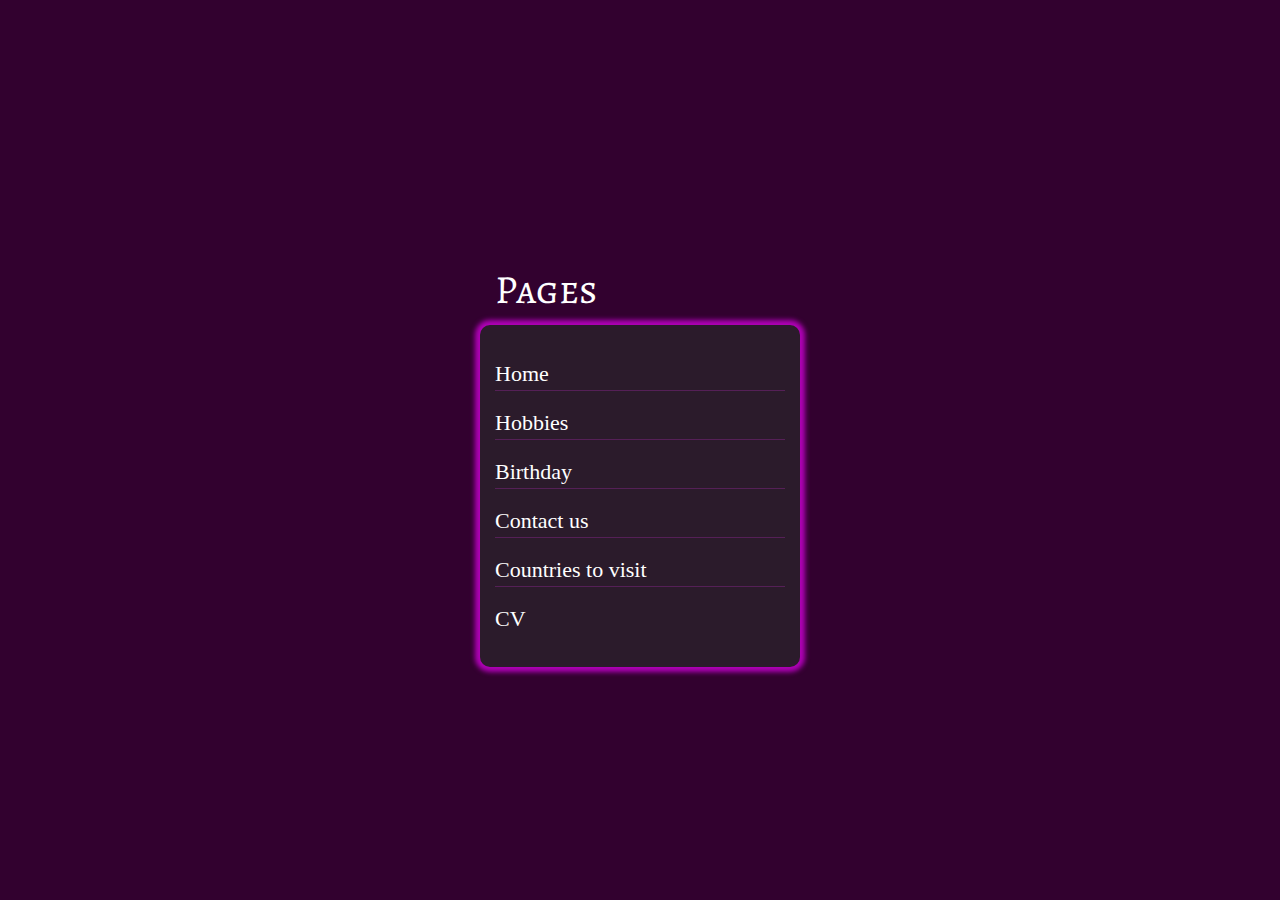
<file: index.html>
<!DOCTYPE html>
<html lang="en">
  <head>
    <meta charset="UTF-8" />
    <meta name="viewport" content="width=device-width, initial-scale=1.0" />
    <title>Pages</title>
    <link rel="stylesheet" href="./CSS/styles.css" />
    <!-- <link rel="icon" href="./assets/icons/social/facebook.png" /> -->
    <link rel="preconnect" href="https://fonts.googleapis.com" />
    <link rel="preconnect" href="https://fonts.gstatic.com" crossorigin />
    <link
      href="https://fonts.googleapis.com/css2?family=Alegreya+SC:ital,wght@0,400;0,500;0,700;0,800;0,900;1,400;1,500;1,700;1,800;1,900&display=swap"
      rel="stylesheet"
    />
  </head>
  <body class="Pages">
    <div class="container">
      <div class="list__header">
        <header><h1>Pages</h1></header>
      </div>
      <div class="list__container">
        <div class="list__block">
          <ul class="list">
            <div class="line">
              <li><a href="./components/home.html">Home</a></li>
            </div>

            <div class="line">
              <li><a href="./components/hobbies.html">Hobbies</a></li>
            </div>
            <div class="line">
              <li><a href="./components/birthday.html">Birthday</a></li>
            </div>
            <div class="line">
              <li><a href="./components/contact.html">Contact us</a></li>
            </div>
            <div class="line">
              <li>
                <a href="./components/countries.html">Countries to visit</a>
              </li>
            </div>
            <div class="line disable__border">
              <li><a href="./components/cv.html">CV</a></li>
            </div>
          </ul>
        </div>
      </div>
    </div>
  </body>
</html>
</file>
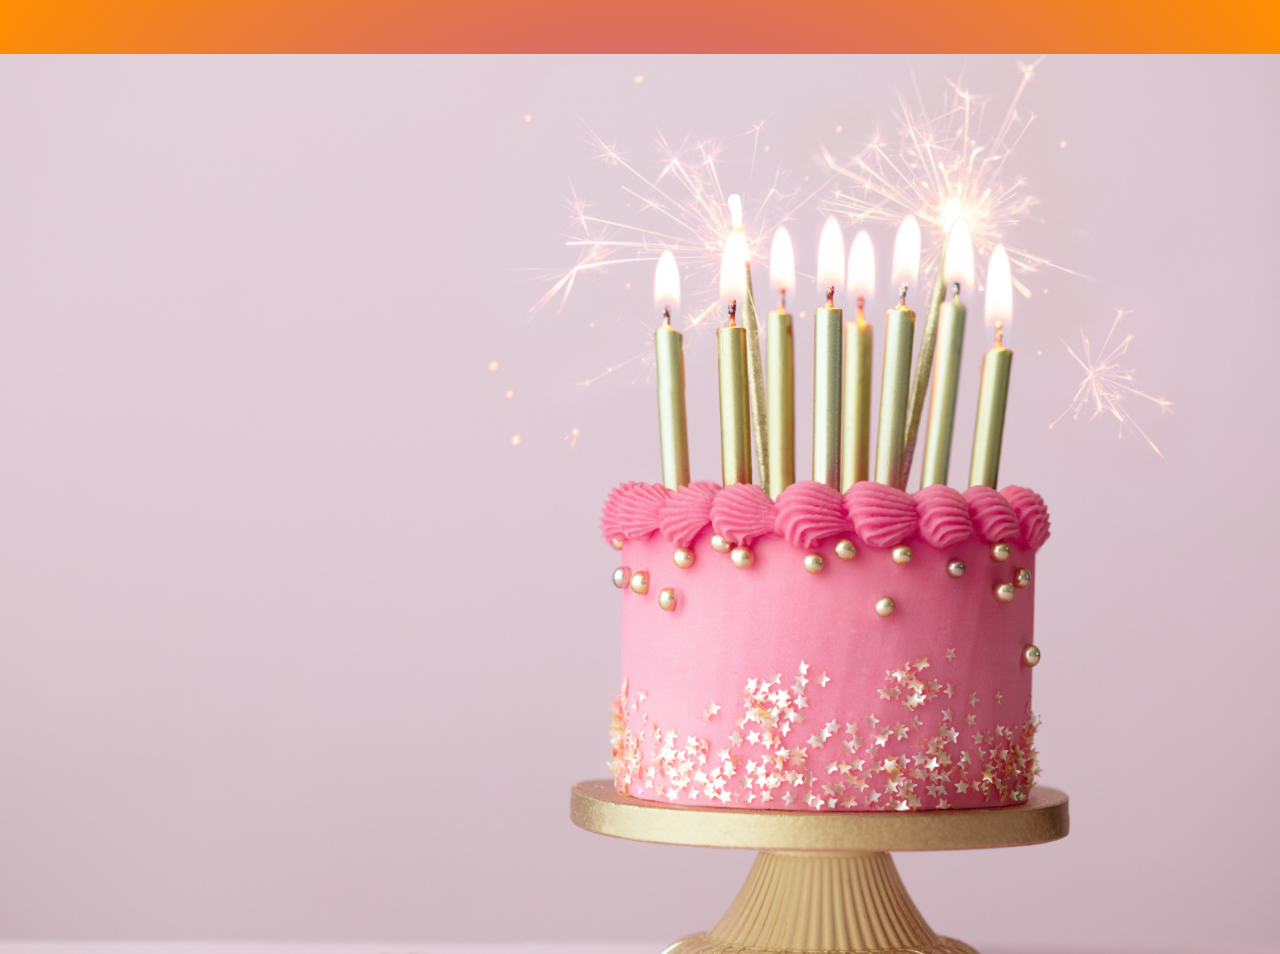
<file: components/birthday.html>
<!DOCTYPE html>
<html lang="en">
  <head>
    <meta charset="UTF-8" />
    <meta name="viewport" content="width=device-width, initial-scale=1.0" />
    <title>birthday</title>
    <link rel="stylesheet" href="../CSS/birthday.css" />

    <link rel="preconnect" href="https://fonts.googleapis.com" />
    <link rel="preconnect" href="https://fonts.gstatic.com" crossorigin />
    <link
      href="https://fonts.googleapis.com/css2?family=Alegreya+SC:ital,wght@0,400;0,500;0,700;0,800;0,900;1,400;1,500;1,700;1,800;1,900&display=swap"
      rel="stylesheet"
    />
  </head>
  <body>
    <div class="intro__img">
      <img src="../assets/imgs/birthDay.png" alt="" />
    </div>
    <header class="hb__header">
      <h1>Send <span class="message"> Message</span> to your friend🥳</h1>
    </header>
    <form action="../components/thanks.html" class="form">
      <div class="container">
        <input
          type="text"
          spellcheck="true"
          placeholder="Type Here...😀"
          name=""
          id=""
        />
        <a href="../components/thanks.html"
          ><button type="submit" class="btn">send</button></a
        >
      </div>
    </form>
  </body>
</html>
</file>
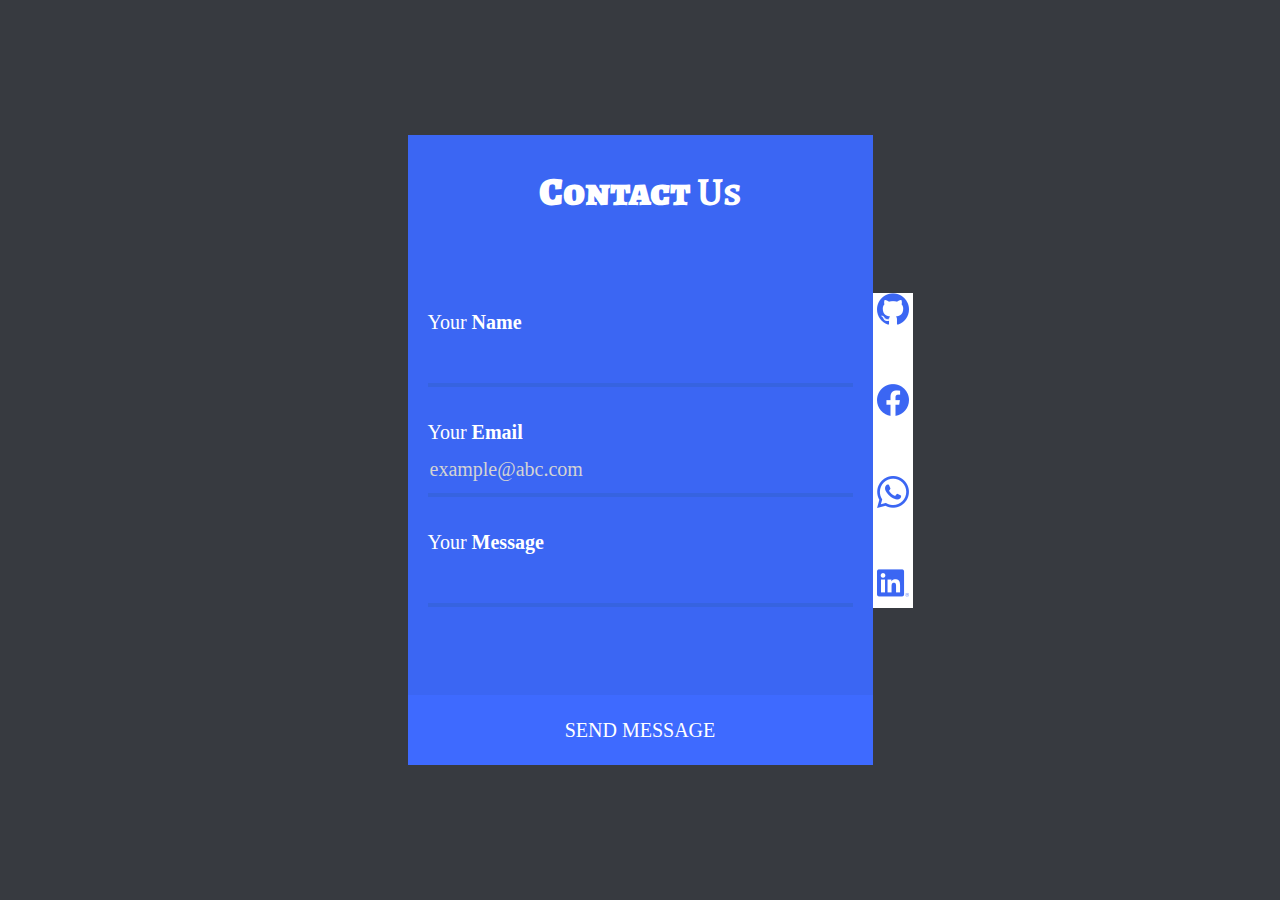
<file: components/contact.html>
<!DOCTYPE html>
<html lang="en">
  <head>
    <meta charset="UTF-8" />
    <meta name="viewport" content="width=device-width, initial-scale=1.0" />
    <title>contact us</title>

    <link rel="preconnect" href="https://fonts.googleapis.com" />
    <link rel="preconnect" href="https://fonts.gstatic.com" crossorigin />
    <link
      href="https://fonts.googleapis.com/css2?family=Alegreya+SC:ital,wght@0,400;0,500;0,700;0,800;0,900;1,400;1,500;1,700;1,800;1,900&display=swap"
      rel="stylesheet"
    />
    <link rel="stylesheet" href="../CSS/normalize.css" />
    <link rel="stylesheet" href="../CSS/contact.css" />
  </head>
  <body>
    <div class="contact">
      <div class="contact__header">
        <h1><span class="text__bold">Contact</span> Us</h1>
      </div>
      <div class="contact__form">
        <form action="">
          <label for="name">Your <span class="text__bold">Name</span></label>
          <input class="contact__input" type="text" name="uname" id="name" />

          <label for="email">Your <span class="text__bold">Email</span></label>
          <input
            class="contact__input"
            type="email"
            required
            name="uemail"
            id="email"
            placeholder="example@abc.com"
          />

          <label for="message"
            >Your <span class="text__bold">Message</span></label
          >
          <input
            class="contact__input"
            type="text"
            name="umessage"
            id="message"
          />
        </form>
      </div>
      <div class="contact__btn">
        <a href="" class="btn btn__message"
          ><button type="button">Send Message</button></a
        >
      </div>

      <div class="contact_social">
        <a href="https://github.com/gerges15" class="contact__social-link"
          ><img src="../assets/icons/social/github.png" alt="github"
        /></a>
        <a
          href="https://www.facebook.com/gerges.samy.404/"
          class="contact__social-link"
          ><img src="../assets/icons/social/facebook.png" alt="facebook"
        /></a>
        <a
          href=" https://wa.me/qr/KQ7K3T6V4D2VD1"
          data-action="share/whatsapp/share"
          class="contact__social-link"
          ><img src="../assets/icons/social/whatsapp.png" alt="whatsapp"
        /></a>
        <a
          href="https://www.linkedin.com/in/gerges-samy404"
          class="contact__social-link"
          ><img src="../assets/icons/social/linkedin.png" alt="linkedin"
        /></a>
      </div>
    </div>
  </body>
</html>
</file>
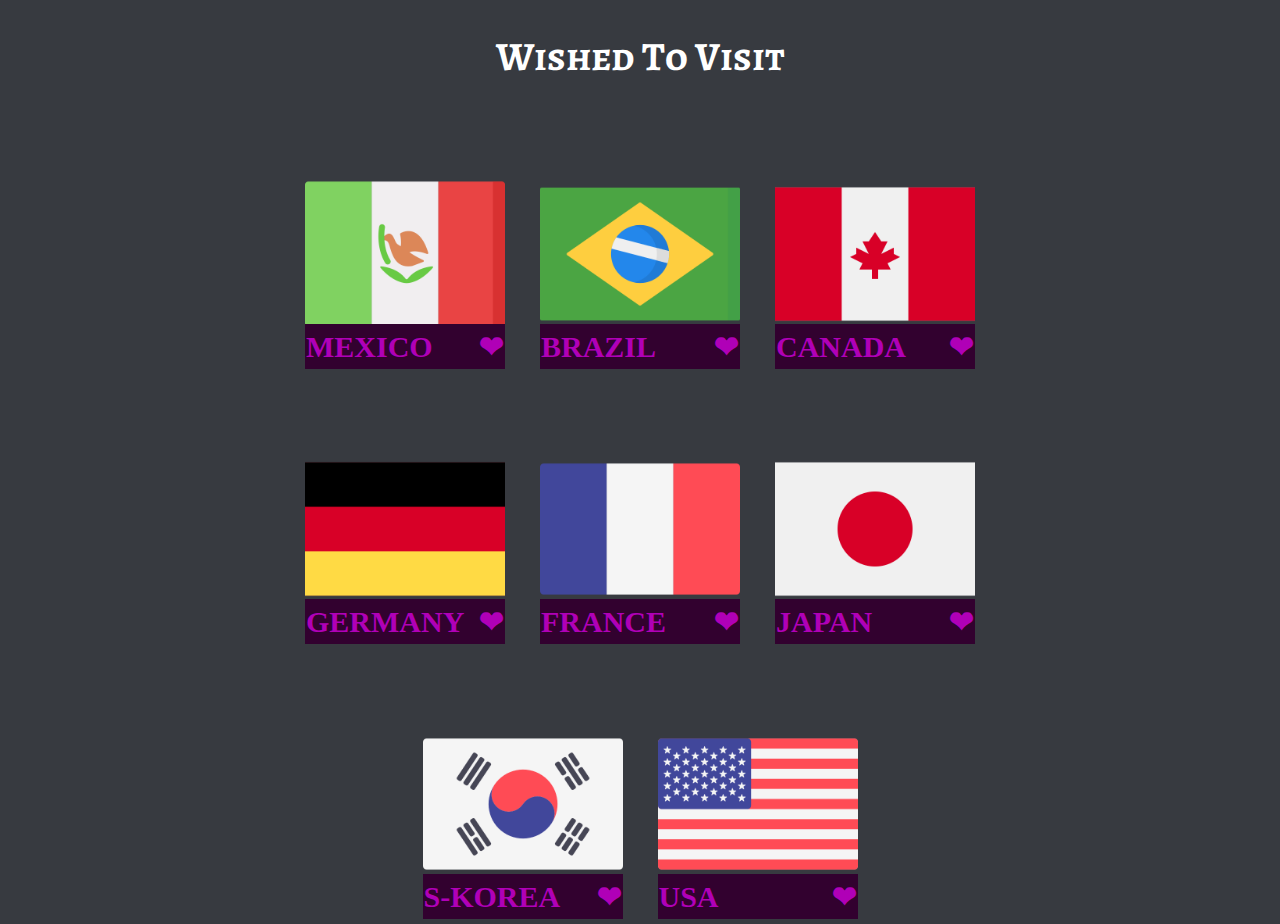
<file: components/countries.html>
<!DOCTYPE html>
<html lang="en">
  <head>
    <meta charset="UTF-8" />
    <meta name="viewport" content="width=device-width, initial-scale=1.0" />
    <title>countries</title>
    <link rel="stylesheet" href="../CSS/countries.css" />

    <link rel="preconnect" href="https://fonts.googleapis.com" />
    <link rel="preconnect" href="https://fonts.gstatic.com" crossorigin />
    <link
      href="https://fonts.googleapis.com/css2?family=Alegreya+SC:ital,wght@0,400;0,500;0,700;0,800;0,900;1,400;1,500;1,700;1,800;1,900&display=swap"
      rel="stylesheet"
    />
  </head>
  <body>
    <header class="page__header">
      <h1>Wished To Visit</h1>
    </header>
    <div class="country__container">
      <ul class="country__list">
        <li>
          <img
            src="../assets/icons/contries_flag/mexico.png"
            alt=""
            class="country__img"
          />

          <div class="country__header country__header--flex">
            <h2>Mexico</h2>
            <h2 class="emo">❤</h2>
          </div>
        </li>
        <li>
          <img
            src="../assets/icons/contries_flag/brazil.png"
            alt=""
            class="country__img"
          />
          <div class="country__header country__header--flex">
            <h2>brazil</h2>
            <h2 class="emo">❤</h2>
          </div>
        </li>
        <li>
          <img
            src="../assets/icons/contries_flag/canada.png"
            alt=""
            class="country__img"
          />
          <div class="country__header country__header--flex">
            <h2>canada</h2>
            <h2 class="emo">❤</h2>
          </div>
        </li>
        <li>
          <img
            src="../assets/icons/contries_flag/germany.png"
            alt=""
            class="country__img"
          />
          <div class="country__header country__header--flex">
            <h2>germany</h2>
            <h2 class="emo">❤</h2>
          </div>
        </li>
        <li>
          <img
            src="../assets/icons/contries_flag/france.png"
            alt=""
            class="country__img"
          />
          <div class="country__header country__header--flex">
            <h2>france</h2>
            <h2 class="emo">❤</h2>
          </div>
        </li>
        <li>
          <img
            src="../assets/icons/contries_flag/japan.png"
            alt=""
            class="country__img"
          />
          <div class="country__header country__header--flex">
            <h2>japan</h2>
            <h2 class="emo">❤</h2>
          </div>
        </li>
        <li>
          <img
            src="../assets/icons/contries_flag/south-korea.png"
            alt=""
            class="country__img"
          />
          <div class="country__header country__header--flex">
            <h2>S-korea</h2>
            <h2 class="emo">❤</h2>
          </div>
        </li>
        <li>
          <img
            src="../assets/icons/contries_flag/united-states.png"
            alt=""
            class="country__img"
          />
          <div class="country__header country__header--flex">
            <h2>usa</h2>
            <h2 class="emo">❤</h2>
          </div>
        </li>
      </ul>
    </div>
  </body>
</html>
</file>
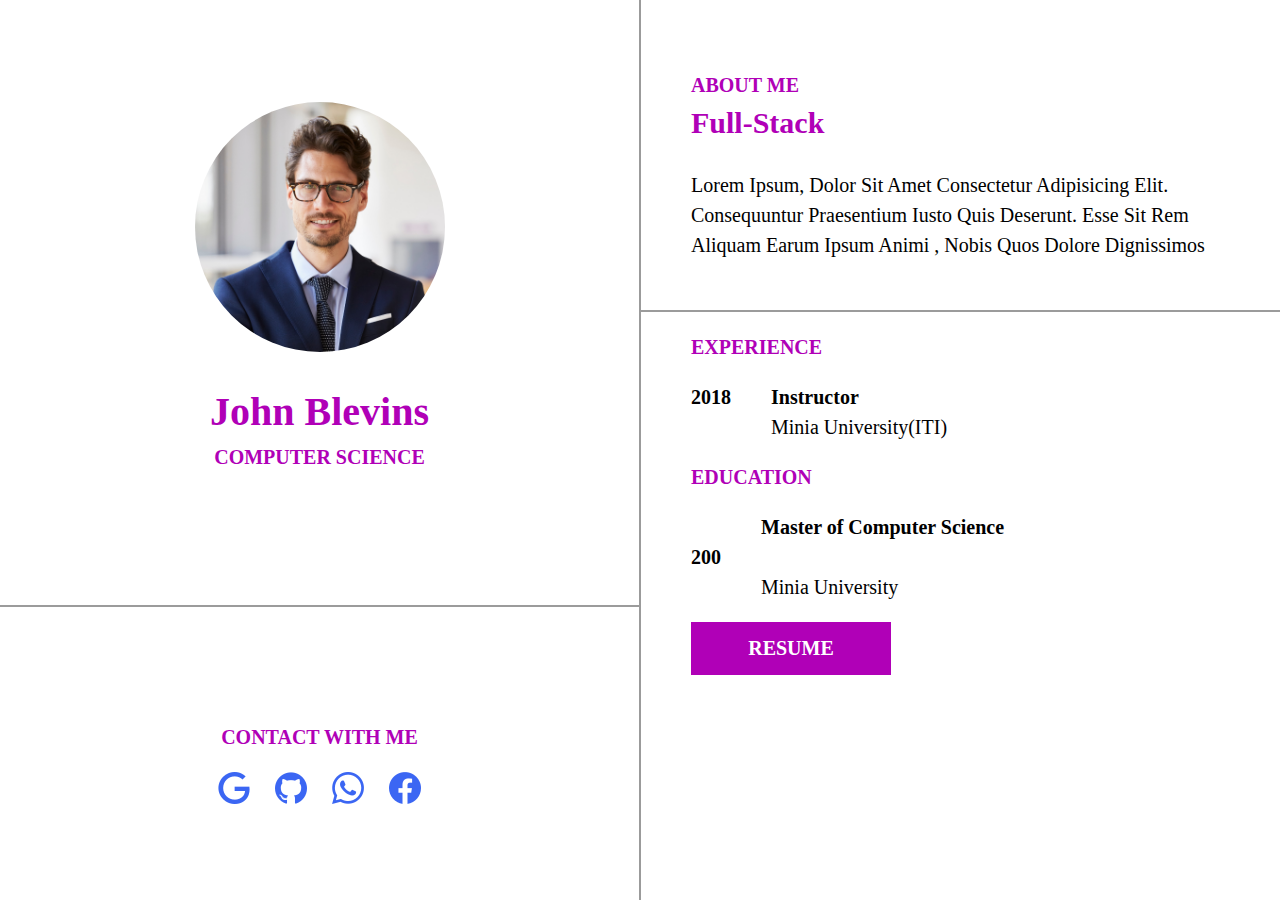
<file: components/cv.html>
<!DOCTYPE html>
<html lang="en">
  <head>
    <meta charset="UTF-8" />
    <meta name="viewport" content="width=device-width, initial-scale=1.0" />
    <title>cv</title>
    <link rel="stylesheet" href="../CSS/cv.css" />

    <link rel="preconnect" href="https://fonts.googleapis.com" />
    <link rel="preconnect" href="https://fonts.gstatic.com" crossorigin />
    <link
      href="https://fonts.googleapis.com/css2?family=Alegreya+SC:ital,wght@0,400;0,500;0,700;0,800;0,900;1,400;1,500;1,700;1,800;1,900&display=swap"
      rel="stylesheet"
    />
  </head>
  <body>
    <div class="cv__person">
      <div class="person__img">
        <img src="../assets/imgs/character/ch2.png" alt="" />
        <h1 class="person__name">John Blevins</h1>
        <p class="person__position">computer science</p>
      </div>
    </div>

    <div class="cv__about">
      <p>about me</p>
      <h2 class="cv__about--header">Full-stack</h2>
      <div class="cv__about--body">
        Lorem ipsum, dolor sit amet consectetur adipisicing elit. Consequuntur
        praesentium iusto quis deserunt. Esse sit rem aliquam earum ipsum animi
        , nobis quos dolore dignissimos aperiam, voluptas temporibus fuga sequi
        cumque at totam. Iusto eveniet voluptas e
      </div>
    </div>

    <div class="cv__contact">
      <p>contact with me</p>
      <div class="cv__contact-img">
        <img src="../assets/icons/social/google.png" alt="" /><img
          src="../assets/icons/social/github.png"
          alt=""
        /><img src="../assets/icons/social/whatsapp.png" alt="" /><img
          src="../assets/icons/social/facebook.png"
          alt=""
        />
      </div>
    </div>

    <div class="cv__skills">
      <div class="cv__skills-header">
        <h2>Experience</h2>
        <div class="job">
          <p class="year">2018</p>
          <div>
            <h3>Instructor</h3>
            <p>Minia University(ITI)</p>
          </div>
        </div>
        <h2>Education</h2>
        <div class="job">
          <p class="year">
            <br />
            200
          </p>
          <div>
            <h3>Master of Computer Science</h3>
            <p><br />Minia University</p>
          </div>
        </div>
        <div class="cv__btn"><button>resume</button></div>
      </div>
    </div>
  </body>
</html>
</file>
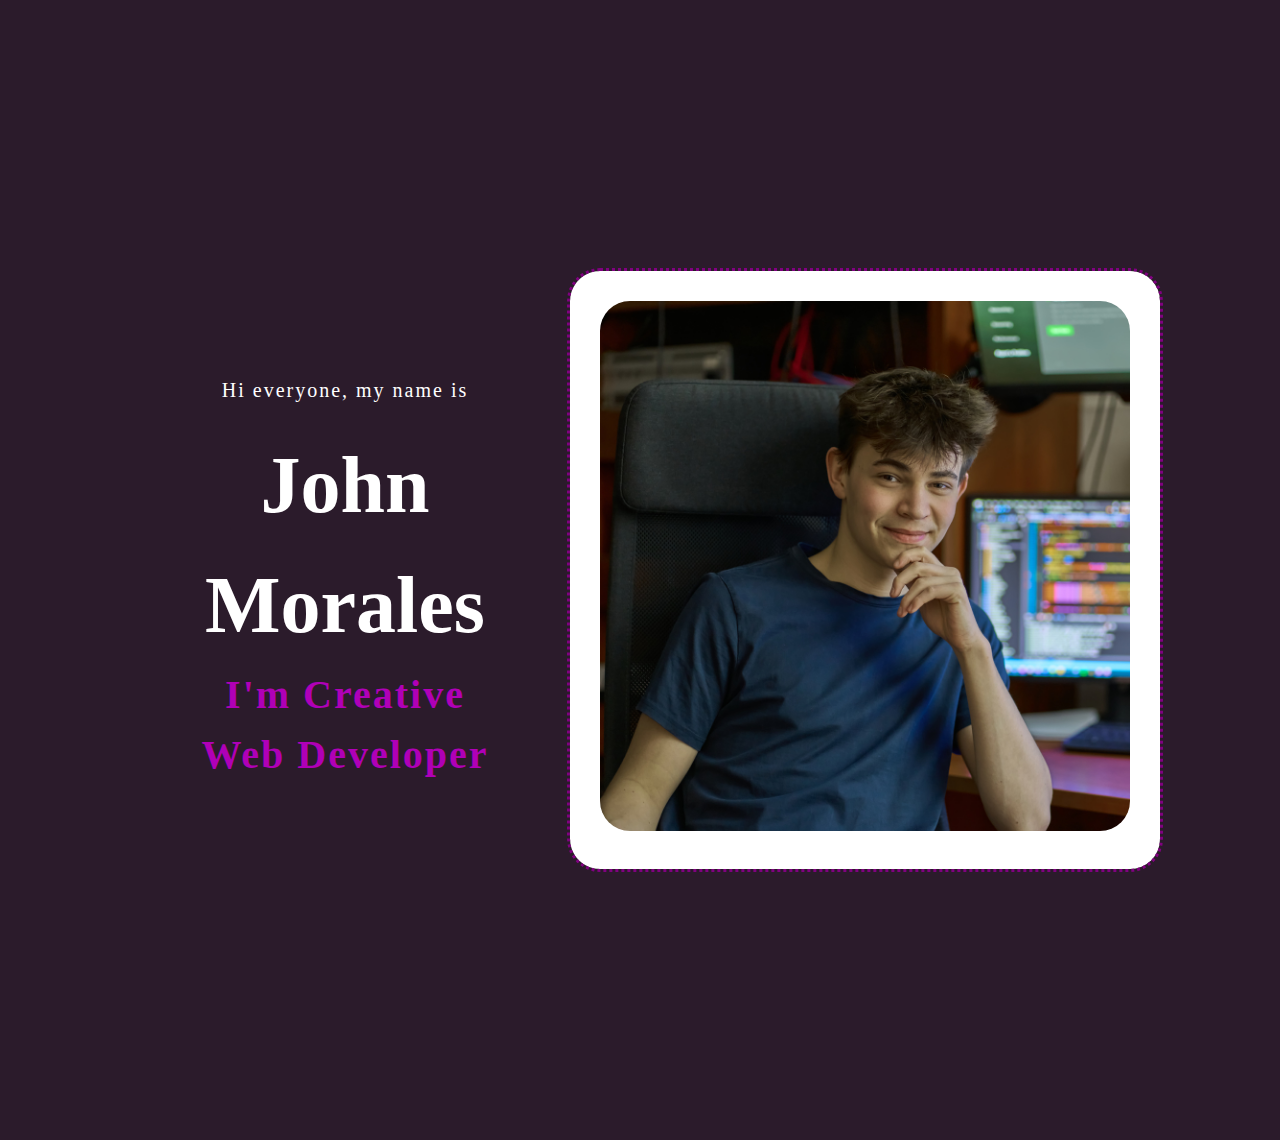
<file: components/home.html>
<!DOCTYPE html>
<html lang="en">
  <head>
    <meta charset="UTF-8" />
    <meta name="viewport" content="width=device-width, initial-scale=1.0" />
    <link rel="stylesheet" href="../CSS/home.css" />
    <title>home</title>
  </head>
  <body class="home">
    <div class="container__hero">
      <div class="hero__header">
        <p>Hi everyone, my name is</p>
        <h1>
          John <br />
          Morales
        </h1>
        <p class="hero__end">
          I'm Creative <br />
          Web Developer
        </p>
      </div>

      <div class="hero__img">
        <img src="../assets/imgs/character/ch1.png" alt="" />
      </div>
    </div>
  </body>
</html>
</file>
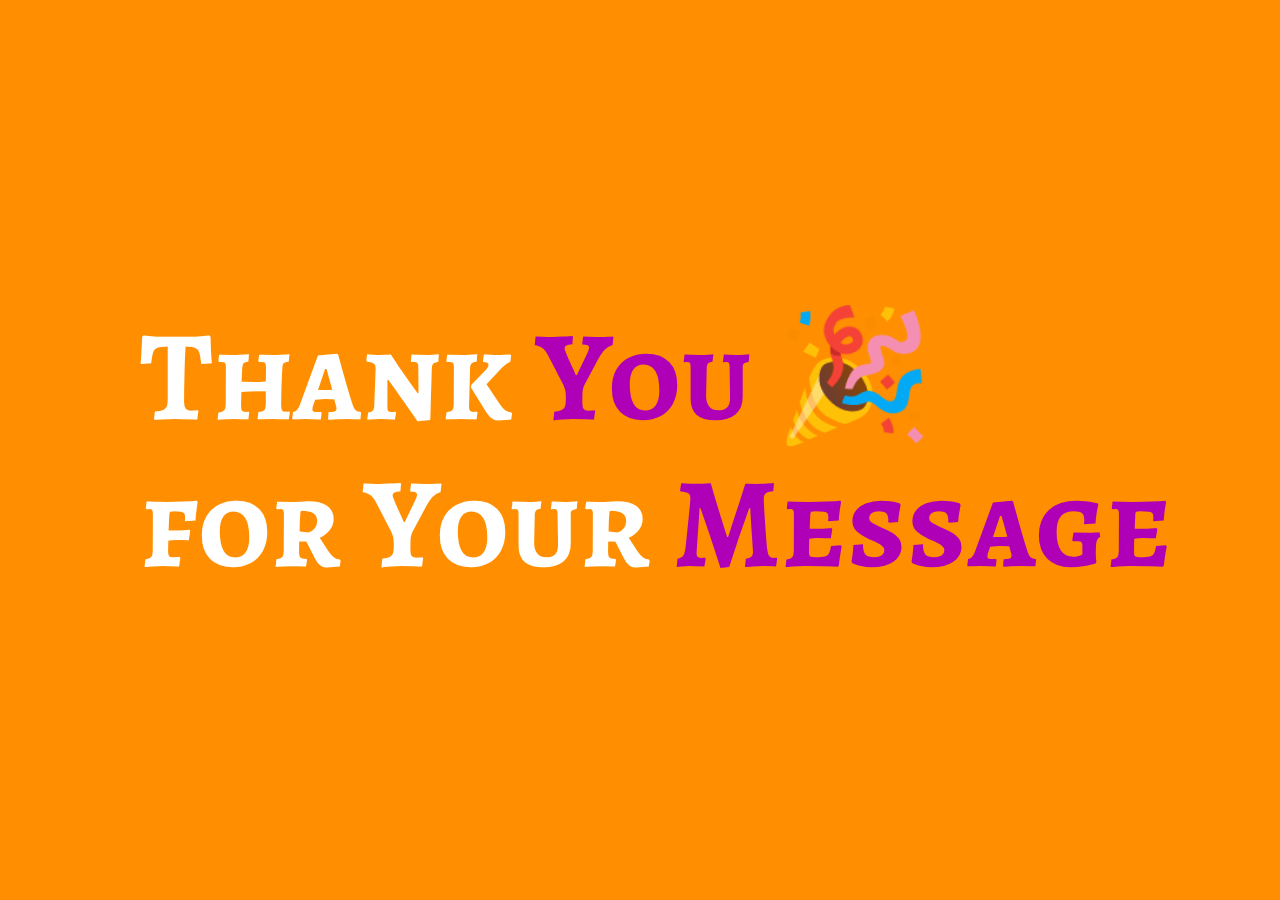
<file: components/thanks.html>
<!DOCTYPE html>
<html lang="en">
  <head>
    <meta charset="UTF-8" />
    <meta name="viewport" content="width=device-width, initial-scale=1.0" />
    <title>birthday</title>

    <link rel="preconnect" href="https://fonts.googleapis.com" />
    <link rel="preconnect" href="https://fonts.gstatic.com" crossorigin />
    <link
      href="https://fonts.googleapis.com/css2?family=Alegreya+SC:ital,wght@0,400;0,500;0,700;0,800;0,900;1,400;1,500;1,700;1,800;1,900&display=swap"
      rel="stylesheet"
    />
    <link rel="stylesheet" href="../CSS/normalize.css" />
    <style>
      html {
        box-sizing: border-box;
      }
      body {
        display: flex;
        height: 100vh;
        justify-content: center;
        align-items: center;
        /* text-align: left; */
        background-color: #ff8f00;
      }
      .hb__header {
        font-family: "Alegreya SC";
        color: white;
        text-align: left;
        font-size: 4rem;
        padding-left: 2rem;
      }
      .message {
        color: #b000b7;
      }
    </style>
  </head>
  <body>
    <header class="hb__header">
      <h1>
        Thank <span class="message"> You</span> 🎉 <br />
        for Your <span class="message"> Message</span>
      </h1>
    </header>
  </body>
</html>
</file>
<file: CSS/birthday.css>
@import url(styles.css);

body {
  background: radial-gradient(circle, #af47d2, #ff8f00);
  height: 100vh;
}

.hb__header {
  font-family: "Alegreya SC";
  color: white;
  text-align: center;
  font-size: 4rem;
}
.message {
  color: var(--clr-primary);
}

.form {
  display: flex;
  flex-direction: column;
  width: 100%;
  justify-content: center;
  height: 50%;
}
.container {
  width: 50%;
  height: 100%;
}
.container input[type="text"] {
  width: 100%;
  height: 100%;
  border-radius: 30px;
  outline: none;
  margin-bottom: 1rem;
  border: 0.5rem solid #ff8f00;
  color: #ff8f00;
  font-size: 4rem;
  text-align: center;
}
.container input[type="text"]:focus {
  border: 0.5rem solid var(--clr-primary);
  outline: none;
  transition: border 0.3s ease-in-out;
}

.btn {
  padding: 2rem;
  width: 20rem;
  overflow: hidden;
  border-radius: 2rem;
  border: none;
  background-color: white;
  color: var(--clr-primary);
  font-weight: bold;
}

.btn:hover {
  color: white;
  background-color: var(--clr-primary);
  cursor: pointer;
  transition: all 0.3s ease-in-out 0.3;
}
@media screen and (max-width: 1024px) {
  .hb__header {
    font-size: 2.5rem;
  }
  .input[type="text"] {
    font-size: 2rem;
  }

  ::placeholder {
    font-size: 2rem;
  }
}

.intro__img {
  position: absolute;
  z-index: 999;
  width: 100%;
  height: 100vh;
  animation: hide__img 5s forwards;
}
.intro__img img {
  display: block;
  width: 100%;
  height: 100%;
  object-fit: cover;
}
@keyframes hide__img {
  0% {
    opacity: 1;
  }
  100% {
    opacity: 0;
    display: none;
  }
}
</file>
<file: CSS/contact.css>
@import url(./styles.css);

body {
  display: flex;
  flex-direction: column;
  justify-content: center;
  align-items: center;
  height: 100vh;
  background-color: var(--clr-bg-dark-2);
}
.text__bold {
  font-weight: 900;
}
.contact__header {
  font-family: "Alegreya SC";
  text-align: center;
}
.contact {
  background-color: var(--clr-bg-block-2);
  width: 46.5rem;
  color: white;
  display: flex;
  flex-direction: column;
  justify-content: space-between;
  position: relative;
  height: 70vh;
}

.contact__form {
  padding: 0 2rem;
}
.contact__input {
  display: block;
  width: 100%;
  height: 5rem;
  border: none;
  color: white;
  font-family: inherit;
  margin-bottom: 3rem;
  border-bottom: 4px solid var(--clr-div-1);
  background-color: var(--clr-bg-block-2);
}

.contact_social {
  display: flex;
  flex-direction: column;
  justify-content: space-between;
  align-items: center;
  background-color: white;
  position: absolute;
  height: 50%;
  width: 4rem;
  left: 46.5rem;
  top: 25%;
}

.contact__btn button {
  height: 70px;
  width: 100%;
  color: white;
  border: none;
  background-color: #3e6aff;
  text-transform: uppercase;
  cursor: pointer;
  transition: all 0.3s ease-in-out;
}
.contact__btn button:hover {
  background-color: white;
  color: #3e6aff;
}

.contact__input:focus {
  outline: none;
}

::placeholder {
  color: lightgray;
}
</file>
<file: CSS/countries.css>
@import url(./styles.css);
body {
  background-color: var(--clr-bg-dark-2);
}
img {
  width: 200px;
}
.page__header {
  font-family: var(--header-font);
  text-align: center;
  color: white;
}

.country__container {
  width: 60%;
  margin: auto;
  padding: 2rem 2rem 0 2rem;
}
.country__list {
  list-style: none;
  display: flex;
  flex-wrap: wrap;
  padding: 0;
  margin: 0;

  align-items: center;
  justify-content: center;
  flex: 1;
  color: var(--clr-primary);

  gap: 3.5rem;
}
.country__header {
  background-color: var(--clr-bg-dark-1);
  position: relative;
  bottom: 3.8rem;
}
.country__header h2 {
  margin: 0 0.1rem;
  text-transform: uppercase;
}

.country__list li {
  padding: 0;
  margin: 2rem 0;
  height: 20rem;
}

.country__header--flex {
  display: flex;
  justify-content: space-between;
}

@media screen and (min-width: 800px) and (max-width: 1024px) {
  .country__list li {
    margin: 0 0;
  }
}

@media screen and (max-width: 799px) {
  .country__list li {
    margin: 0 0;
  }
  .country__list {
    margin: 0 0;
    flex-direction: column;
    gap: 1rem;
  }
}
</file>
<file: CSS/cv.css>
@import url(./styles.css);
body {
  display: grid;
  grid-template-columns: 1fr 1fr;
  grid-template-rows: repeat(3, 1fr);
  height: 100vh;
  gap: 2px;
  background-color: #9b9b9b;
}

body > div {
  background-color: white;
}
.cv__person {
  /* outline: dotted blue; */
  display: flex;
  flex-direction: column;
  align-items: center;
  justify-content: center;
  grid-area: 1/1/3/2;
  color: var(--clr-primary);
}

.person__img {
  display: flex;
  flex-direction: column;
  justify-content: center;
  align-items: center;
  object-fit: cover;
  /* padding: 2rem 0; */
  /* margin: 0; */
}
.person__img img {
  width: 250px;
  height: 250px;
  object-fit: cover;
  border-radius: 50%;
}

.person__name,
.person__position {
  margin: 0;
}
.person__name {
  margin-top: 3rem;
}

.person__position {
  margin-bottom: 3rem;
  text-transform: uppercase;
  font-weight: 700;
}

.cv__about {
  /* background-color: wh; */
  grid-area: 1/2/2/3;
  padding: 5rem;
}
.cv__about > p {
  text-transform: uppercase;
  color: var(--clr-primary);
  font-weight: 700;
  margin-bottom: 0;
}
.cv__about--header {
  max-width: 40ch;
  margin-top: 0;
  color: var(--clr-primary);
  text-transform: capitalize;
}
.cv__about--body {
  height: 9ch;
  overflow: hidden;
  margin-top: 0;
  text-transform: capitalize;
}

.cv__contact {
  /* background-color: lightsalmon; */
  grid-area: 3/1/4/2;
  display: flex;
  flex-direction: column;
  justify-content: center;
}
.cv__contact p {
  text-transform: uppercase;
  text-align: center;
  font-weight: 700;
  color: var(--clr-primary);
}

.cv__contact-img {
  display: flex;
  justify-content: center;
  align-items: center;
  gap: 2.5rem;
}

.cv__skills {
  /* background: green; */
  grid-area: 2/2/4/3;
  padding: 0 5rem;
  /* color: black; */
}
.cv__skills-header h2 {
  color: var(--clr-primary);
  text-transform: uppercase;
  padding: 0;
  margin: 0;
  margin-bottom: 2rem;
  margin-top: 2rem;
  font-size: 2rem;
}

.job h3,
.year {
  font-weight: 700;
  font-size: 2rem;
}
.job {
  display: flex;
  /* justify-content: space-between; */
  gap: 4rem;
}
.job > *,
.job h3,
.job p {
  margin: 0;
}

.cv__btn button {
  outline: 0;
  border: 0;
  color: white;
  text-align: center;
  text-transform: uppercase;
  font-weight: bolder;
  font-size: 2rem;
  background-color: var(--clr-primary);
  padding: 1.5rem;
  margin-top: 2rem;
  width: 20rem;
  transition: all 0.3s ease-in-out;
  cursor: pointer;
}
.cv__btn button:hover {
  outline: 0;

  background-color: white;
  border: 1px solid var(--clr-primary);
  color: var(--clr-primary);
}
</file>
<file: CSS/home.css>
@import url(styles.css);

body {
  background-color: var(--clr-bg-block-1);
}

.container__hero {
  display: flex;
  flex-direction: row;

  padding: 0;
  margin: 12rem;
  align-items: center;
  height: 100vh;
  justify-content: space-between;
  position: relative;
  text-align: center;
}

.hero__img {
  background-color: white;
  padding: 3rem;
  border-radius: 30px;
  outline: dotted purple;
}
.hero__img img {
  border-radius: 30px;
}

.hero__header {
  color: white;
  text-align: center;
  width: 50%;
}
.hero__header h1 {
  font-size: 8rem;
  font-weight: bolder;
  margin: 0;
}
.hero__end {
  margin: 0;
  color: var(--clr-primary);
  font-weight: bold;
  font-size: 4rem;
  letter-spacing: 0.5rem;
}
.hero__header p {
  letter-spacing: 0.2rem;
}

@media screen and (max-width: 1142px) {
  .container__hero {
    flex-direction: column;
    margin: 0;
    align-items: center;
    justify-content: center;
    gap: 1rem;
    text-align: center;
    height: 100%;
  }
}
</file>
<file: CSS/styles.css>
/* CSS file */
@import url(./normalize.css);
:root {
  --clr-primary: #b000b7;
  --clr-bg-dark-1: #32012f;
  --clr-bg-dark-2: #373a40;
  --clr-bg-block-1: #2b1b2b;
  --clr-bg-block-2: #3b66f3;
  --clr-bg-light: #ff8f00;
  --clr-div-1: #3663e0;
  --clr-div-2: #552057;
  --gradient-clr: linear-gradient(90deg, #af47d2, #ff8f00);

  --header-font: "Alegreya SC";
}

*,
*::after,
*::before {
  box-sizing: border-box;
}

html {
  font-size: 62.5%;
}

body {
  font-family: "Montserrat", "Times New Roman", Times, serif;
  font-size: 2rem;
  line-height: 1.5;
}

a {
  text-decoration: none;
}

body.Pages {
  background-color: var(--clr-bg-dark-1);
}

.container {
  display: flex;
  color: white;
  flex-direction: column;
  justify-content: center;
  align-items: center;
  height: 100vh;

  width: 50%;
  position: relative;
  left: 25%;
}

.list__container {
  padding: 1rem 1.5rem 1rem 1.5rem;
  background-color: var(--clr-bg-block-1);
  width: 50%;
  border-radius: 1rem;
  font-size: 2.2rem;
  box-shadow: 0 0 5px 5px var(--clr-primary);
  /* overflow: hidden; */
}

.list__header h1 {
  font-family: "Alegreya SC";
  margin-bottom: 0.5rem;
  padding-left: 1.5rem;
  font-weight: 400;
  font-style: normal;
}
.list__header {
  width: 50%;
}

.list {
  padding: 0;
  list-style: none;
}

.list li {
  /* color: black; */
  /* margin-bottom: 1rem; */
  margin: 0;
}

.list li a {
  color: white;
}

.line {
  width: 100%;
  border-bottom: 1px solid var(--clr-div-2);
  margin-bottom: 1.5rem;
}

.list .disable__border {
  border: none;
}
.line:hover {
  /* width: 100%; */
  background-color: var(--clr-bg-dark-1);
  cursor: pointer;
}
.line:hover a {
  /* width: 100%; */
  color: var(--clr-primary);
  background-color: var(--clr-bg-dark-1);
  transition: color 0.3s;
}

@media (max-width: 842px) {
  .list__container {
    width: 100%;
  }
  .list__header {
    width: 100%;
  }
}
@media (min-width: 843px) and (max-width: 1024px) {
  .list__container {
    width: 90%;
  }
  .list__header {
    width: 90%;
  }
}
</file>
